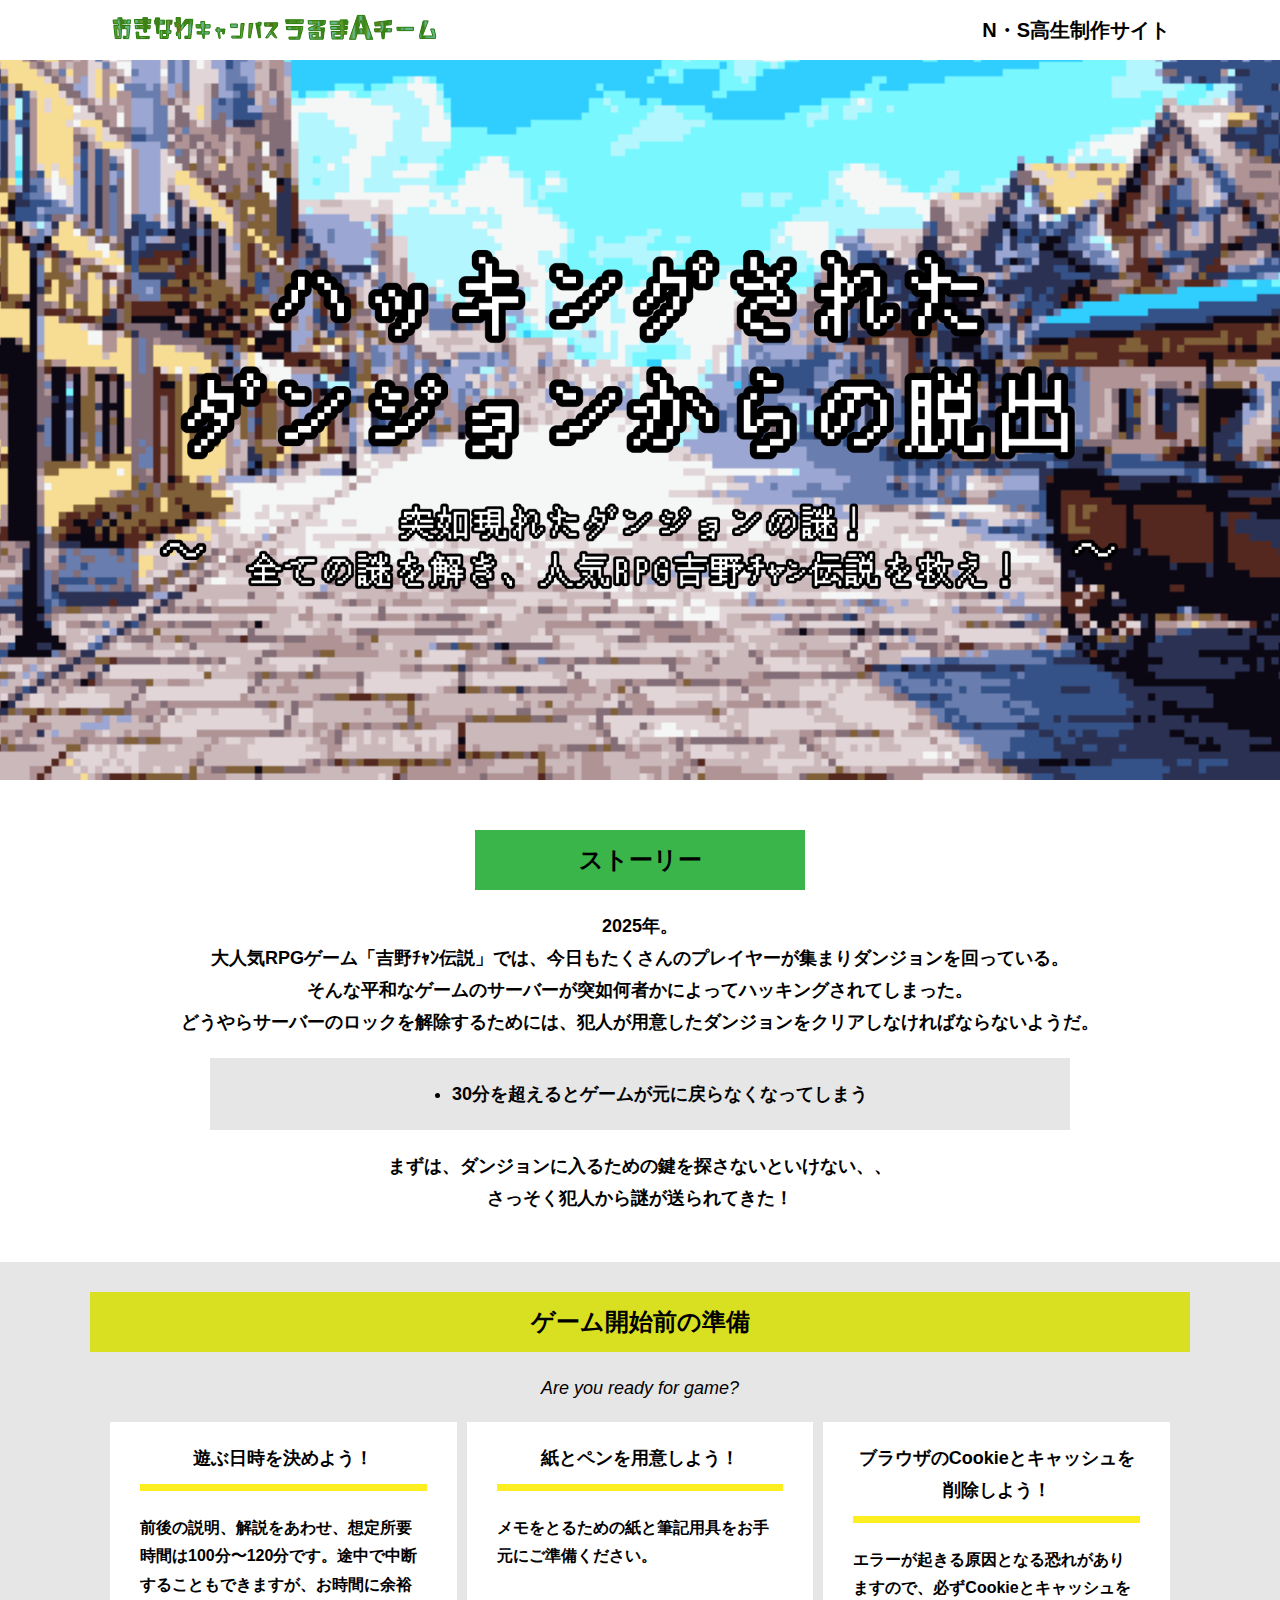
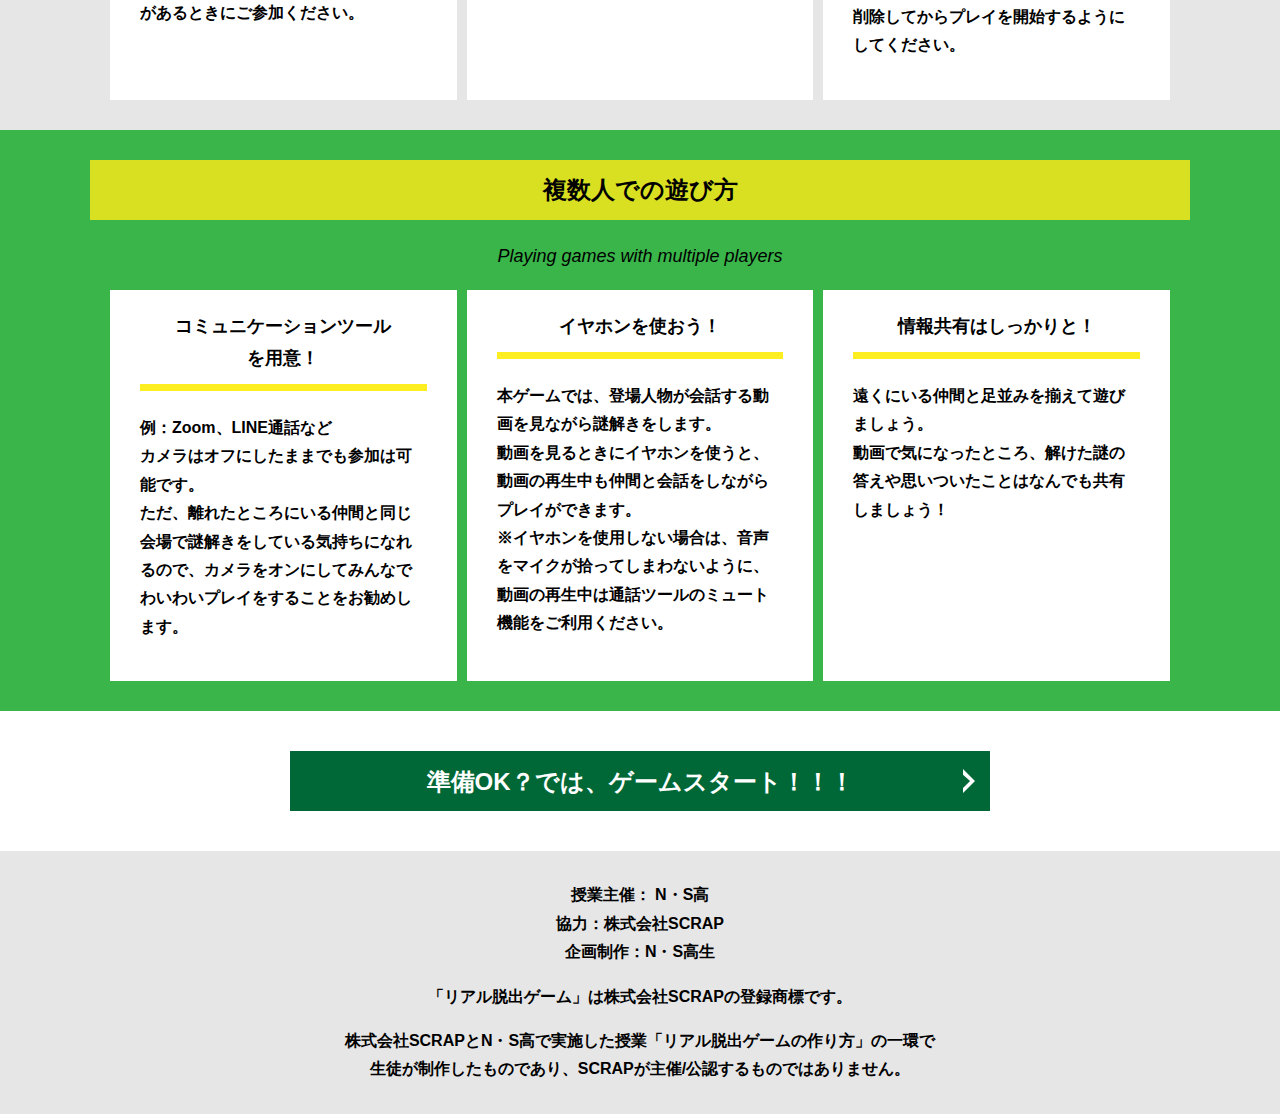
<file: index.html>
<!DOCTYPE html>
<html lang="ja">
<head>
  <meta charset="UTF-8">
  <meta http-equiv="X-UA-Compatible" content="IE=edge">
  <meta name="viewport" content="width=device-width, initial-scale=1.0">
  <title>ハッキングされたダンジョンからの脱出</title>
  <link rel="stylesheet" href="assets/css/normalize.css">
  <link rel="stylesheet" href="assets/css/style.css">
</head>
<body>
  <svg width="0" height="0" class="hidden">
    <symbol xmlns="http://www.w3.org/2000/svg" viewBox="0 0 12.47 24.94" id="arrow" class="arrow_svg">
      <title>arrow</title>
      <polygon points="0 24.94 0 19.66 7.35 12.47 0 5.92 0 0 12.47 12.47 0 24.94"/>
    </symbol>
  </svg>
  <header class="header">
    <div class="container">
      <div class="header__logo"><img src="assets/images/logo.svg" alt="チームロゴ"></div>
      <div class="header__name"> N・S高生制作サイト</div>
    </div>
  </header>
  <main class="main index-page">
    <!-- タイトルエリア　ここから -->
    <h1 class="main-title"><img src="assets/images/タイトル.png" alt="Presented by SCRAP×N・S高リアル脱出ゲーム制作PJ ハッキングされたダンジョンからの脱出"></h1>
    <!-- タイトルエリア　ここまで -->
    <section class="section section--story">
      <div class="container">
        <h2 class="section-title section-title--keycolor section-title--story">ストーリー</h2>
        <div class="story">
          <p class="text-center">2025年。<br>
            大人気RPGゲーム「吉野ﾁｬﾝ伝説」では、今日もたくさんのプレイヤーが集まりダンジョンを回っている。<br>
            そんな平和なゲームのサーバーが突如何者かによってハッキングされてしまった。<br>
            どうやらサーバーのロックを解除するためには、犯人が用意したダンジョンをクリアしなければならないようだ。
          <div class="story__note__outer bg-color--gray">
            <ul class="story__note">
              <li>30分を超えるとゲームが元に戻らなくなってしまう</li>
            </ul>
          </div>
          <p class="text-center">まずは、ダンジョンに入るための鍵を探さないといけない、、<br>
            さっそく犯人から謎が送られてきた！</p>
        </div>
      </div>
    </section>
    <section class="section bg-color--gray">
      <div class="container">
        <h2 class="section-title">ゲーム開始前の準備</h2>
        <p class="font-eng text-center">Are you ready for game?</p>
        <!--
          class名"row"内のclass名"column"が横並びになります。
          改行する場合は以下のように追加してください。
          <div class="row">
            <div class="column">
              ～ 内容 ～
            </div>
          </div>
        -->
        <div class="row">
          <div class="column">
            <div class="card">
              <h3 class="card__title">遊ぶ日時を決めよう！</h3>
              <p class="card__content">前後の説明、解説をあわせ、想定所要時間は100分〜120分です。途中で中断することもできますが、お時間に余裕があるときにご参加ください。</p>
            </div>
          </div>
          <div class="column">
            <div class="card">
              <h3 class="card__title">紙とペンを用意しよう！</h3>
              <p class="card__content">メモをとるための紙と筆記用具をお手元にご準備ください。</p>
            </div>
          </div>
          <div class="column">
            <div class="card">
              <h3 class="card__title">ブラウザのCookieとキャッシュを<br>削除しよう！</h3>
              <p class="card__content">エラーが起きる原因となる恐れがありますので、必ずCookieとキャッシュを削除してからプレイを開始するようにしてください。</p>
            </div>
          </div>
        </div>
      </div>
    </section>
    <section class="section bg-color--keycolor">
      <div class="container">
        <h2 class="section-title">複数人での遊び方</h2>
        <p class="font-eng text-center">Playing games with multiple players</p>
        <div class="row">
          <div class="column">
            <div class="card">
              <h3 class="card__title">コミュニケーションツール<br>を用意！</h3>
              <p class="card__content">例：Zoom、LINE通話など<br>
                カメラはオフにしたままでも参加は可能です。<br>
                ただ、離れたところにいる仲間と同じ会場で謎解きをしている気持ちになれるので、カメラをオンにしてみんなでわいわいプレイをすることをお勧めします。</p>
            </div>
          </div>
          <div class="column">
            <div class="card">
              <h3 class="card__title">イヤホンを使おう！</h3>
              <p class="card__content">本ゲームでは、登場人物が会話する動画を見ながら謎解きをします。<br>
                動画を見るときにイヤホンを使うと、動画の再生中も仲間と会話をしながらプレイができます。<br>
                ※イヤホンを使用しない場合は、音声をマイクが拾ってしまわないように、動画の再生中は通話ツールのミュート機能をご利用ください。</p>
            </div>
          </div>
          <div class="column">
            <div class="card">
              <h3 class="card__title">情報共有はしっかりと！</h3>
              <p class="card__content">遠くにいる仲間と足並みを揃えて遊びましょう。<br>
                動画で気になったところ、解けた謎の答えや思いついたことはなんでも共有しましょう！</p>
            </div>
          </div>
        </div>
      </div>
    </section>
    <section class="section">
      <div class="container">
        <a class="btn" href="main.html">準備OK？では、ゲームスタート！！！<svg class="btn__arrow"><use xlink:href="#arrow"></use></svg></a>
      </div>
    </section>
  </main>
  <footer class="footer section bg-color--gray">
    <div class="container">
      <p class="text-center">授業主催： N・S高<br>協力：株式会社SCRAP<br>企画制作：N・S高生</p>
      <p class="text-center">「リアル脱出ゲーム」は株式会社SCRAPの登録商標です。</p>
      <p class="text-center">株式会社SCRAPとN・S高で実施した授業「リアル脱出ゲームの作り方」の一環で<br>生徒が制作したものであり、SCRAPが主催/公認するものではありません。</p>
    </div>
  </footer>
</body>
</html>
</file>
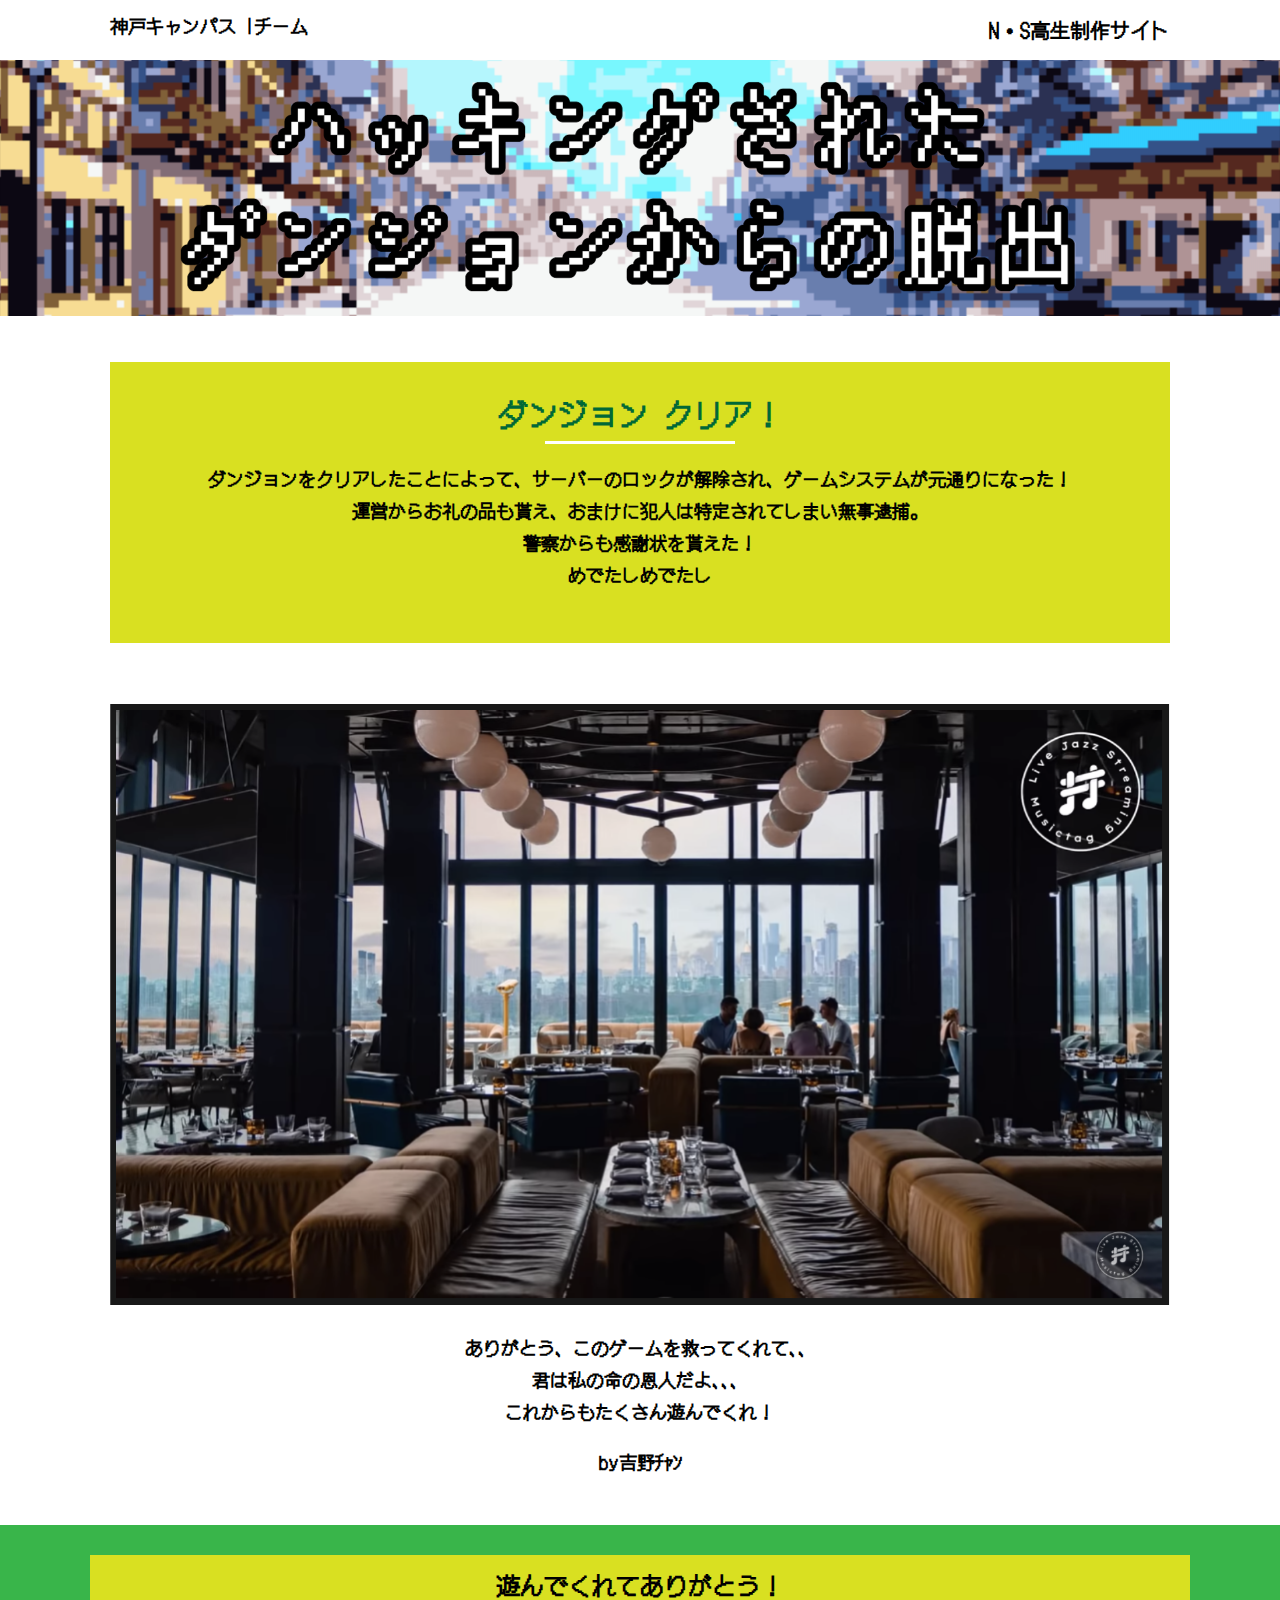
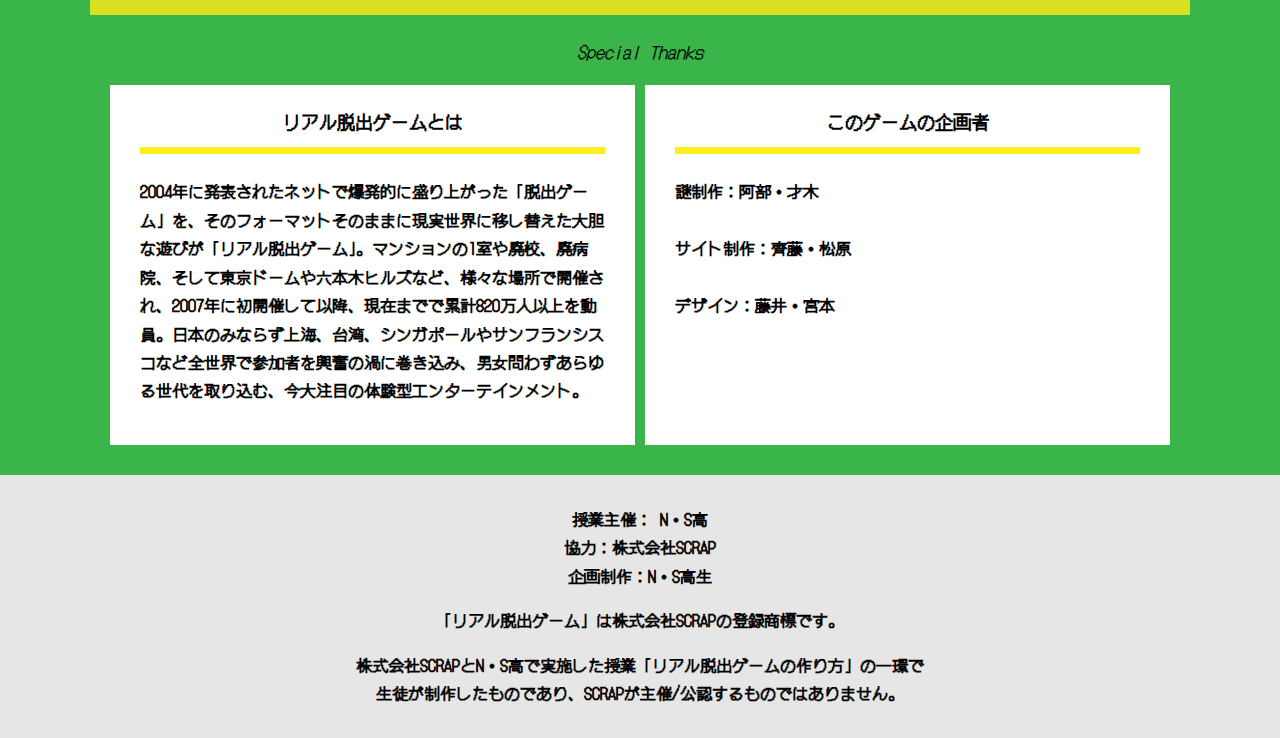
<file: final.html>
<!DOCTYPE html>
<html lang="ja">
<head>
  <meta charset="UTF-8">
  <meta http-equiv="X-UA-Compatible" content="IE=edge">
  <meta name="viewport" content="width=device-width, initial-scale=1.0">
  <title>ハッキングされたダンジョンからの脱出</title>
  <link rel="stylesheet" href="assets/css/normalize.css">
  <link rel="stylesheet" href="assets/css/style.css">
  <link rel="preconnect" href="https://fonts.googleapis.com">
<link rel="preconnect" href="https://fonts.gstatic.com" crossorigin>
<link href="https://fonts.googleapis.com/css2?family=DotGothic16&display=swap" rel="stylesheet">
</head>
<body>
  <header class="header">
    <div class="container">
      <!-- <div class="header__logo"><img src="assets/images/logo.svg" alt="チームロゴ"></div> -->
      <div class="header__logo">神戸キャンパス Iチーム</div>
      <div class="header__name">N・S高生制作サイト</div>
    </div>
  </header>
  <main class="main final-page">
    <!-- タイトルエリア　ここから -->
    <h1 class="main-title"><img src="assets/images/ミニタイトル.png" alt="ハッキングされたダンジョンからの脱出"></h1>
    <!-- タイトルエリア　ここまで -->
    <section class="section">
      <div class="container">
        <div class="box bg-color--subcolor">
          <h2 class="section-title--border">ダンジョン クリア！</h2>
          <p class="text-center">ダンジョンをクリアしたことによって、サーバーのロックが解除され、ゲームシステムが元通りになった！<br>
          運営からお礼の品も貰え、おまけに犯人は特定されてしまい無事逮捕。<br>
          警察からも感謝状を貰えた！<br>
          めでたしめでたし
          </p>
        </div>
      </div>
    </section>
    <section class="section">
      <div class="container">
          <figure class="image__container">
             <img src="assets/images/stage.png" alt="">
          </figure>

<!--  YouTube貼り付け
            <div class="youtube__container">
              <div class="youtube">
                <iframe width="560" height="315" src="https://www.youtube.com/embed/IRyJe-0Uie0?controls=0" title="YouTube video player" frameborder="0" allow="accelerometer; autoplay; clipboard-write; encrypted-media; gyroscope; picture-in-picture" allowfullscreen></iframe>
              </div>
            </div>
Youtube貼り付けここまで-->
          
      </div>
         
        <p class="text-center">ありがとう、このゲームを救ってくれて、、<br>
          君は私の命の恩人だよ、、、<br>
          これからもたくさん遊んでくれ！</p>
        <p class="text-center">by吉野ﾁｬﾝ</p>
      </div>
    </section>
    <section class="section bg-color--keycolor">
      <div class="container">
        <h2 class="section-title">遊んでくれてありがとう！</h2>
        <p class="font-eng text-center">Special Thanks</p>
        <div class="row">
          <div class="column">
            <div class="card">
              <h3 class="card__title">リアル脱出ゲームとは</h3>
              <p class="card__content">2004年に発表されたネットで爆発的に盛り上がった「脱出ゲーム」を、そのフォーマットそのままに現実世界に移し替えた大胆な遊びが「リアル脱出ゲーム」。マンションの1室や廃校、廃病院、そして東京ドームや六本木ヒルズなど、様々な場所で開催され、2007年に初開催して以降、現在までで累計820万人以上を動員。日本のみならず上海、台湾、シンガポールやサンフランシスコなど全世界で参加者を興奮の渦に巻き込み、男女問わずあらゆる世代を取り込む、今大注目の体験型エンターテインメント。</p>
            </div>
          </div>
          <div class="column">
            <div class="card">
              <h3 class="card__title">このゲームの企画者</h3>
              <p class="card__content">謎制作：阿部・才木<br><br>
              サイト制作：齊藤・松原<br><br>
              デザイン：藤井・宮本
                </p>
            </div>
          </div>
        </div>
      </div>
    </section>
  </main>
  <footer class="footer section bg-color--gray">
    <div class="container">
        <p class="text-center">授業主催： N・S高<br>協力：株式会社SCRAP<br>企画制作：N・S高生</p>
        <p class="text-center">「リアル脱出ゲーム」は株式会社SCRAPの登録商標です。</p>
        <p class="text-center">株式会社SCRAPとN・S高で実施した授業「リアル脱出ゲームの作り方」の一環で<br>生徒が制作したものであり、SCRAPが主催/公認するものではありません。</p>
    </div>
  </footer>

</body>
</html>
</file>
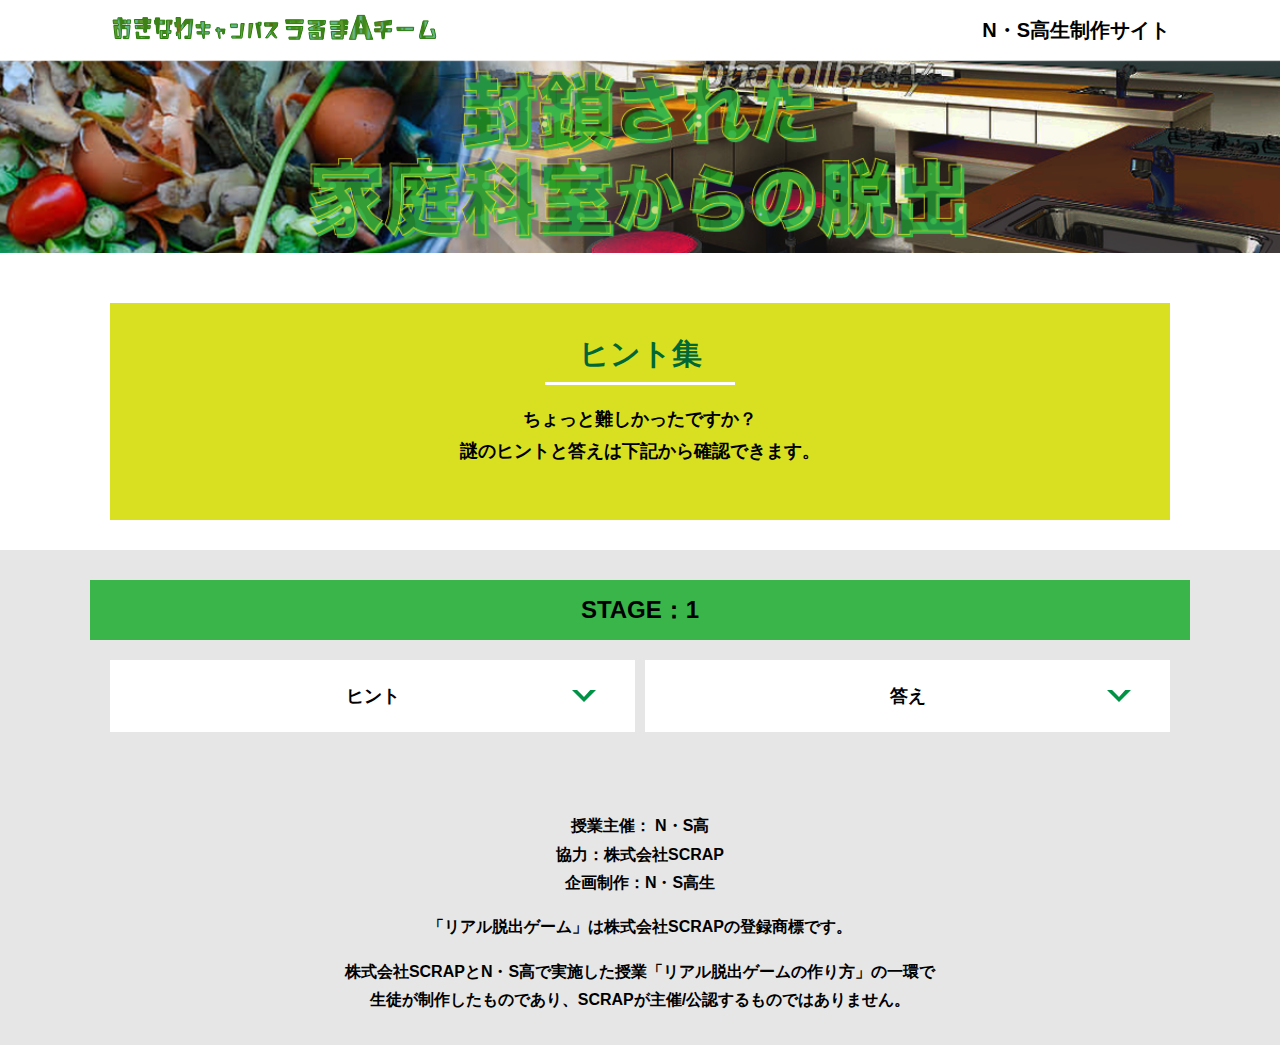
<file: hint1.html>
<!DOCTYPE html>
<html lang="ja">
<head>
  <meta charset="UTF-8">
  <meta http-equiv="X-UA-Compatible" content="IE=edge">
  <meta name="viewport" content="width=device-width, initial-scale=1.0">
  <title>ヒント │ 封鎖された家庭科室からの脱出 │ Project N</title>
  <link rel="stylesheet" href="assets/css/normalize.css">
  <link rel="stylesheet" href="assets/css/style.css">
</head>
<body>
  <svg width="0" height="0" class="hidden">
    <symbol xmlns="http://www.w3.org/2000/svg" viewBox="0 0 12.47 24.94" id="arrow" class="arrow_svg">
      <title>arrow</title>
      <polygon points="0 24.94 0 19.66 7.35 12.47 0 5.92 0 0 12.47 12.47 0 24.94"/>
    </symbol>
  </svg>
  <header class="header">
    <div class="container">
      <div class="header__logo"><img src="assets/images/logo.svg" alt="チームロゴ"></div>
      <div class="header__name">N・S高生制作サイト</div>
    </div>
  </header>
  <main class="main hint-page">
    <!-- タイトルエリア　ここから -->
    <h1 class="main-title"><img src="assets/images/main-image.png" alt="封鎖された家庭科室からの脱出"></h1>
    <!-- タイトルエリア　ここまで -->
    <section class="section">
      <div class="container">
        <div class="box bg-color--subcolor">
          <h2 class="section-title--border">ヒント集</h2>
          <p class="text-center">ちょっと難しかったですか？<br>
            謎のヒントと答えは下記から確認できます。</p>
        </div>
      </div>
    </section>
    <!-- STAGE1ヒント　ここから -->
    <section id="stage1" class="section bg-color--gray">
      <div class="container">
        <h2 class="section-title section-title--keycolor">STAGE：1</h2>
        <div class="row">
          <div class="column">
            <div class="card">
              <h3 class="card__title">ヒント<svg class="card__arrow"><use xlink:href="#arrow"></use></svg></h3>
              <p class="card__content">動画を最後までみてみよう！</p>
            </div>
          </div>
          <div class="column">
            <div class="card">
              <h3 class="card__title">答え<svg class="card__arrow"><use xlink:href="#arrow"></use></svg></h3>
              <p class="card__content">あああ</p>
            </div>
          </div>
        </div>
      </div>
    </section>
    <!-- STAGE1ヒント　ここまで -->
  </main>
  <footer class="footer section bg-color--gray">
    <div class="container">
        <p class="text-center">授業主催： N・S高<br>協力：株式会社SCRAP<br>企画制作：N・S高生</p>
        <p class="text-center">「リアル脱出ゲーム」は株式会社SCRAPの登録商標です。</p>
        <p class="text-center">株式会社SCRAPとN・S高で実施した授業「リアル脱出ゲームの作り方」の一環で<br>生徒が制作したものであり、SCRAPが主催/公認するものではありません。</p>
    </div>
  </footer>
  <script src="assets/js/hint.js"></script>
</body>
</html>
</file>
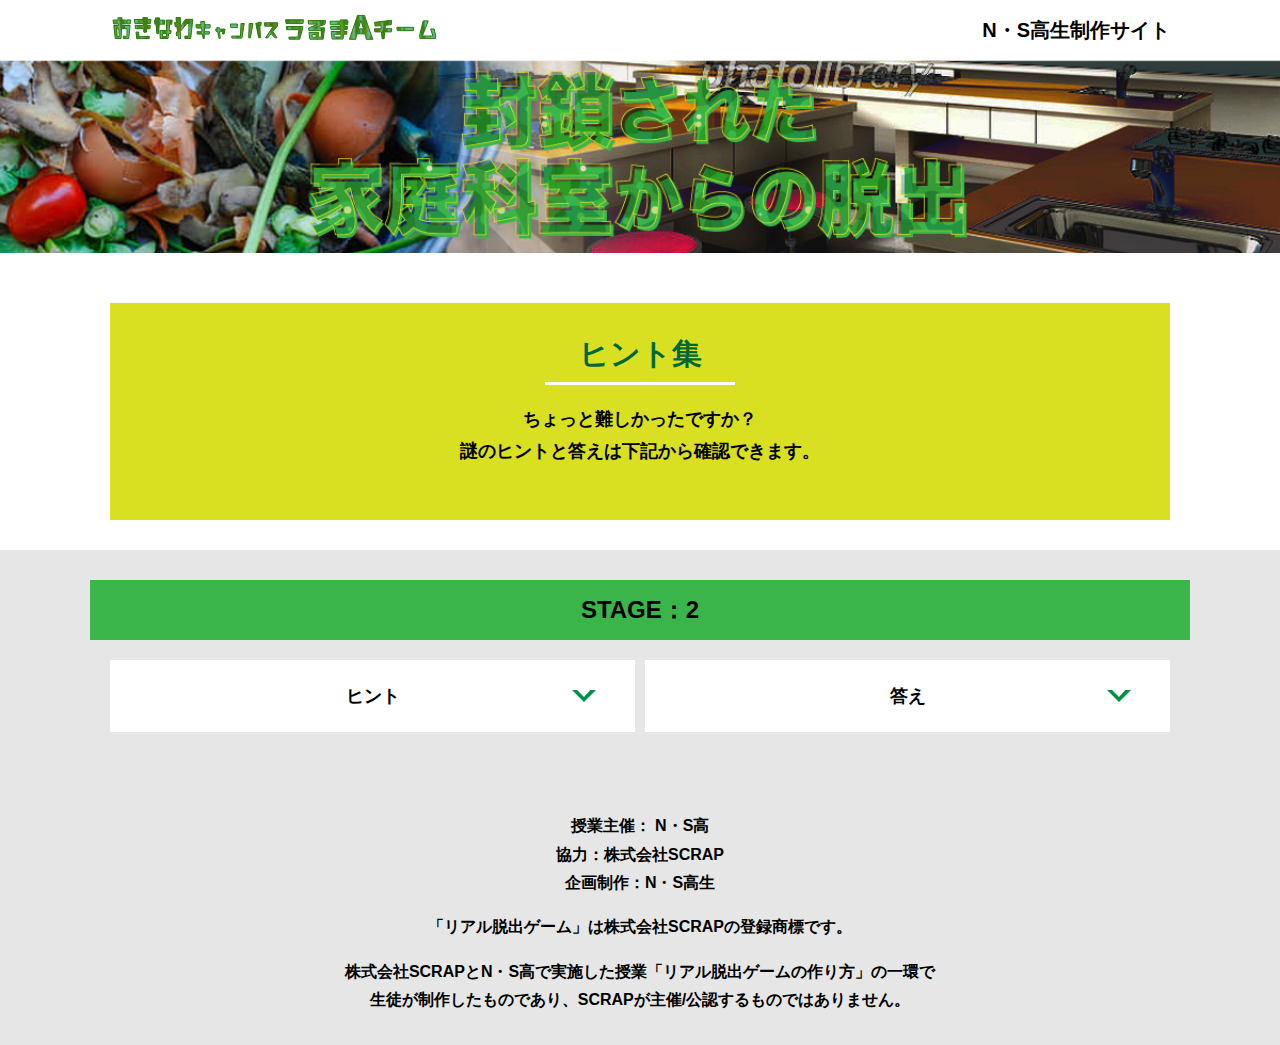
<file: hint2.html>
<!DOCTYPE html>
<html lang="ja">
<head>
  <meta charset="UTF-8">
  <meta http-equiv="X-UA-Compatible" content="IE=edge">
  <meta name="viewport" content="width=device-width, initial-scale=1.0">
  <title>ヒント │ ハッキングされたダンジョンからの脱出</title>
  <link rel="stylesheet" href="assets/css/normalize.css">
  <link rel="stylesheet" href="assets/css/style.css">
</head>
<body>
  <svg width="0" height="0" class="hidden">
    <symbol xmlns="http://www.w3.org/2000/svg" viewBox="0 0 12.47 24.94" id="arrow" class="arrow_svg">
      <title>arrow</title>
      <polygon points="0 24.94 0 19.66 7.35 12.47 0 5.92 0 0 12.47 12.47 0 24.94"/>
    </symbol>
  </svg>
  <header class="header">
    <div class="container">
      <div class="header__logo"><img src="assets/images/logo.svg" alt="チームロゴ"></div>
      <div class="header__name">N・S高生制作サイト</div>
    </div>
  </header>
  <main class="main hint-page">
    <!-- タイトルエリア　ここから -->
    <h1 class="main-title"><img src="assets/images/main-image.png" alt="封鎖された家庭科室からの脱出"></h1>
    <!-- タイトルエリア　ここまで -->
    <section class="section">
      <div class="container">
        <div class="box bg-color--subcolor">
          <h2 class="section-title--border">ヒント集</h2>
          <p class="text-center">ちょっと難しかったですか？<br>
            謎のヒントと答えは下記から確認できます。</p>
        </div>
      </div>
    </section>
    <!-- STAGE2ヒント　ここから -->
    <section id="stage2" class="section bg-color--gray">
      <div class="container">
        <h2 class="section-title section-title--keycolor">STAGE：2</h2>
        <div class="row">
          <div class="column">
            <div class="card">
              <h3 class="card__title">ヒント<svg class="card__arrow"><use xlink:href="#arrow"></use></svg></h3>
              <p class="card__content">漢字を読み仮名に変えて考えよう！</p>
            </div>
              
 <!-- 2-2ヒント追加
            <div class="card">
              <h3 class="card__title">2-2ヒント<svg class="card__arrow"><use xlink:href="#arrow"></use></svg></h3>
              <p class="card__content">テキストテキストテキストテキストテキストテキストテキストテキストテキストテキスト</p>
            </div>
2-2ヒント追加ここまで -->

 <!-- 2-3ヒント追加
        　　 <div class="card">
              <h3 class="card__title">2-3ヒント<svg class="card__arrow"><use xlink:href="#arrow"></use></svg></h3>
              <p class="card__content">テキストテキストテキストテキストテキストテキストテキストテキストテキストテキスト</p>
            </div>
2-3ヒント追加ここまで -->
              
          </div>
          <div class="column">
            <div class="card">
              <h3 class="card__title">答え<svg class="card__arrow"><use xlink:href="#arrow"></use></svg></h3>
              <p class="card__content">ゆうしゃ</p>
            </div>
              
<!-- 2-2答え追加
            <div class="card">
              <h3 class="card__title">2-2答え<svg class="card__arrow"><use xlink:href="#arrow"></use></svg></h3>
              <p class="card__content">ううう</p>
            </div>
2-2答え追加ここまで -->
              
<!-- 2-3答え追加          
            <div class="card">
              <h3 class="card__title">2-3答え<svg class="card__arrow"><use xlink:href="#arrow"></use></svg></h3>
              <p class="card__content">ううう</p>
            </div>
2-3答え追加ここまで -->
              
          </div>
        </div>
      </div>
    </section>
    <!-- STAGE2ヒント　ここまで -->
  </main>
  <footer class="footer section bg-color--gray">
    <div class="container">
        <p class="text-center">授業主催： N・S高<br>協力：株式会社SCRAP<br>企画制作：N・S高生</p>
        <p class="text-center">「リアル脱出ゲーム」は株式会社SCRAPの登録商標です。</p>
        <p class="text-center">株式会社SCRAPとN・S高で実施した授業「リアル脱出ゲームの作り方」の一環で<br>生徒が制作したものであり、SCRAPが主催/公認するものではありません。</p>
    </div>
  </footer>
  <script src="assets/js/hint.js"></script>
</body>
</html>
</file>
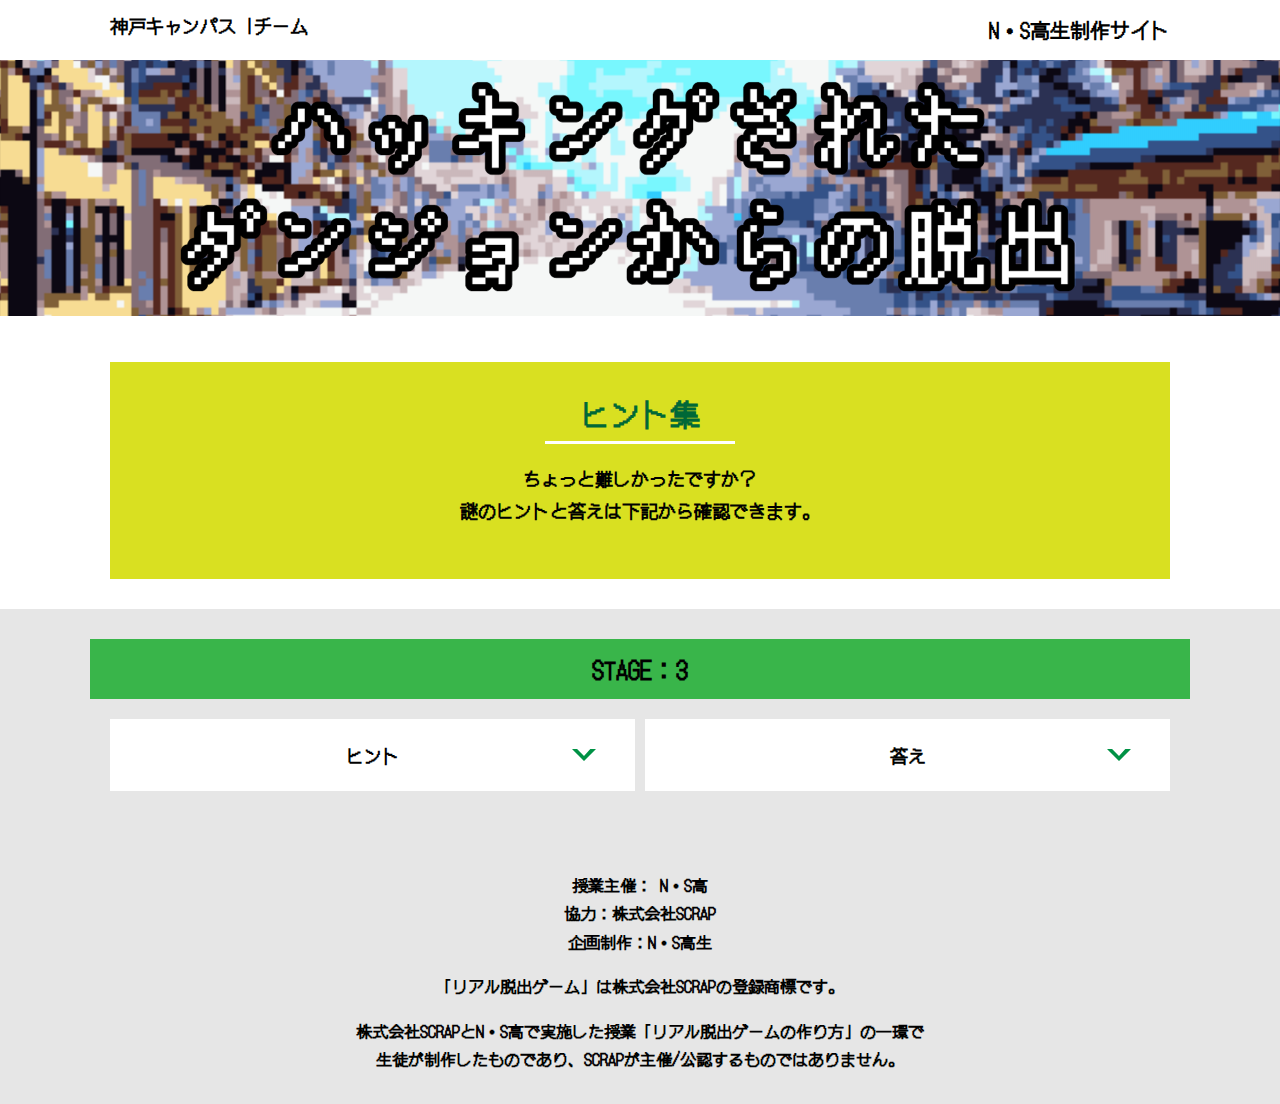
<file: hint3.html>
<!DOCTYPE html>
<html lang="ja">
<head>
  <meta charset="UTF-8">
  <meta http-equiv="X-UA-Compatible" content="IE=edge">
  <meta name="viewport" content="width=device-width, initial-scale=1.0">
  <title>ヒント │ ハッキングされたダンジョンからの脱出</title>
  <link rel="stylesheet" href="assets/css/normalize.css">
  <link rel="stylesheet" href="assets/css/style.css">
  <link rel="preconnect" href="https://fonts.googleapis.com">
<link rel="preconnect" href="https://fonts.gstatic.com" crossorigin>
<link href="https://fonts.googleapis.com/css2?family=DotGothic16&display=swap" rel="stylesheet">
</head>
<body>
  <svg width="0" height="0" class="hidden">
    <symbol xmlns="http://www.w3.org/2000/svg" viewBox="0 0 12.47 24.94" id="arrow" class="arrow_svg">
      <title>arrow</title>
      <polygon points="0 24.94 0 19.66 7.35 12.47 0 5.92 0 0 12.47 12.47 0 24.94"/>
    </symbol>
  </svg>
  <header class="header">
    <div class="container">
      <div class="header__logo">神戸キャンパス Iチーム</div>
      <div class="header__name">N・S高生制作サイト</div>
    </div>
  </header>
  <main class="main hint-page">
    <!-- タイトルエリア　ここから -->
    <h1 class="main-title"><img src="assets/images/ミニタイトル.png" alt="ハッキングされたダンジョンからの脱出"></h1>
    <!-- タイトルエリア　ここまで -->
    <section class="section">
      <div class="container">
        <div class="box bg-color--subcolor">
          <h2 class="section-title--border">ヒント集</h2>
          <p class="text-center">ちょっと難しかったですか？<br>
            謎のヒントと答えは下記から確認できます。</p>
        </div>
      </div>
    </section>
    <!-- STAGE3ヒント　ここから -->
    <section id="stage3" class="section bg-color--gray">
      <div class="container">
        <h2 class="section-title section-title--keycolor">STAGE：3</h2>
        <div class="row">
          <div class="column">
            <div class="card">
              <h3 class="card__title">ヒント<svg class="card__arrow"><use xlink:href="#arrow"></use></svg></h3>
              <p class="card__content">1番上はたからくじ！</p>
            </div>
              
 <!-- 3-2ヒント追加
            <div class="card">
              <h3 class="card__title">3-2ヒント<svg class="card__arrow"><use xlink:href="#arrow"></use></svg></h3>
              <p class="card__content">テキストテキストテキストテキストテキストテキストテキストテキストテキストテキスト</p>
            </div>
3-2ヒント追加ここまで -->

 <!-- 3-3ヒント追加
        　　 <div class="card">
              <h3 class="card__title">3-3ヒント<svg class="card__arrow"><use xlink:href="#arrow"></use></svg></h3>
              <p class="card__content">テキストテキストテキストテキストテキストテキストテキストテキストテキストテキスト</p>
            </div>
3-3ヒント追加ここまで -->
              
          </div>
          <div class="column">
            <div class="card">
              <h3 class="card__title">答え<svg class="card__arrow"><use xlink:href="#arrow"></use></svg></h3>
              <p class="card__content">たてとつるぎ</p>
            </div>

 <!-- 3-2答え追加
            <div class="card">
              <h3 class="card__title">3-2答え<svg class="card__arrow"><use xlink:href="#arrow"></use></svg></h3>
              <p class="card__content">ううう</p>
            </div>
3-2答え追加ここまで -->
              
<!-- 3-3答え追加          
            <div class="card">
              <h3 class="card__title">2-3答え<svg class="card__arrow"><use xlink:href="#arrow"></use></svg></h3>
              <p class="card__content">ううう</p>
            </div>
3-3答え追加ここまで -->
              
          </div>
        </div>
      </div>
    </section>
    <!-- STAGE3ヒント　ここまで -->
  </main>
  <footer class="footer section bg-color--gray">
    <div class="container">
        <p class="text-center">授業主催： N・S高<br>協力：株式会社SCRAP<br>企画制作：N・S高生</p>
        <p class="text-center">「リアル脱出ゲーム」は株式会社SCRAPの登録商標です。</p>
        <p class="text-center">株式会社SCRAPとN・S高で実施した授業「リアル脱出ゲームの作り方」の一環で<br>生徒が制作したものであり、SCRAPが主催/公認するものではありません。</p>
    </div>
  </footer>
  <script src="assets/js/hint.js"></script>
</body>
</html>
</file>
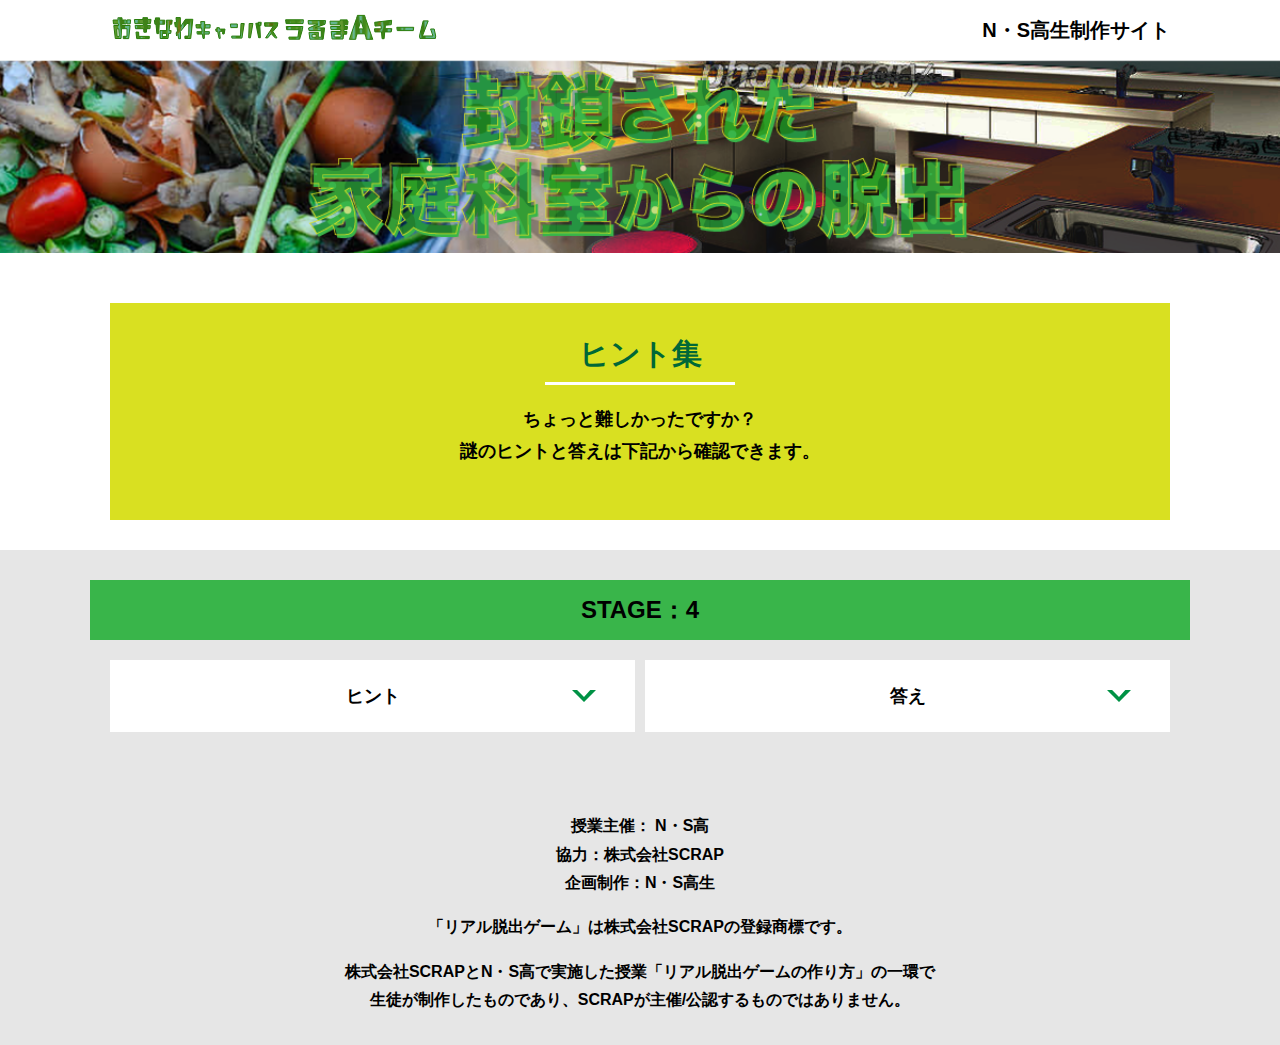
<file: hint4.html>
<!DOCTYPE html>
<html lang="ja">
<head>
  <meta charset="UTF-8">
  <meta http-equiv="X-UA-Compatible" content="IE=edge">
  <meta name="viewport" content="width=device-width, initial-scale=1.0">
  <title>ヒント │ ハッキングされたダンジョンからの脱出</title>
  <link rel="stylesheet" href="assets/css/normalize.css">
  <link rel="stylesheet" href="assets/css/style.css">
</head>
<body>
  <svg width="0" height="0" class="hidden">
    <symbol xmlns="http://www.w3.org/2000/svg" viewBox="0 0 12.47 24.94" id="arrow" class="arrow_svg">
      <title>arrow</title>
      <polygon points="0 24.94 0 19.66 7.35 12.47 0 5.92 0 0 12.47 12.47 0 24.94"/>
    </symbol>
  </svg>
  <header class="header">
    <div class="container">
      <div class="header__logo"><img src="assets/images/logo.svg" alt="チームロゴ"></div>
      <div class="header__name">N・S高生制作サイト</div>
    </div>
  </header>
  <main class="main hint-page">
    <!-- タイトルエリア　ここから -->
    <h1 class="main-title"><img src="assets/images/main-image.png" alt="封鎖された家庭科室からの脱出"></h1>
    <!-- タイトルエリア　ここまで -->
    <section class="section">
      <div class="container">
        <div class="box bg-color--subcolor">
          <h2 class="section-title--border">ヒント集</h2>
          <p class="text-center">ちょっと難しかったですか？<br>
            謎のヒントと答えは下記から確認できます。</p>
        </div>
      </div>
    </section>
    <!-- STAGE3ヒント　ここから -->
    <section id="stage3" class="section bg-color--gray">
      <div class="container">
        <h2 class="section-title section-title--keycolor">STAGE：4</h2>
        <div class="row">
          <div class="column">
            <div class="card">
              <h3 class="card__title">ヒント<svg class="card__arrow"><use xlink:href="#arrow"></use></svg></h3>
              <p class="card__content">50音順の表を見てみよう！</p>
            </div>
              
 <!-- 3-2ヒント追加
            <div class="card">
              <h3 class="card__title">3-2ヒント<svg class="card__arrow"><use xlink:href="#arrow"></use></svg></h3>
              <p class="card__content">テキストテキストテキストテキストテキストテキストテキストテキストテキストテキスト</p>
            </div>
3-2ヒント追加ここまで -->

 <!-- 3-3ヒント追加
        　　 <div class="card">
              <h3 class="card__title">3-3ヒント<svg class="card__arrow"><use xlink:href="#arrow"></use></svg></h3>
              <p class="card__content">テキストテキストテキストテキストテキストテキストテキストテキストテキストテキスト</p>
            </div>
3-3ヒント追加ここまで -->
              
          </div>
          <div class="column">
            <div class="card">
              <h3 class="card__title">答え<svg class="card__arrow"><use xlink:href="#arrow"></use></svg></h3>
              <p class="card__content">みぎうで</p>
            </div>

 <!-- 3-2答え追加
            <div class="card">
              <h3 class="card__title">3-2答え<svg class="card__arrow"><use xlink:href="#arrow"></use></svg></h3>
              <p class="card__content">ううう</p>
            </div>
3-2答え追加ここまで -->
              
<!-- 3-3答え追加          
            <div class="card">
              <h3 class="card__title">2-3答え<svg class="card__arrow"><use xlink:href="#arrow"></use></svg></h3>
              <p class="card__content">ううう</p>
            </div>
3-3答え追加ここまで -->
              
          </div>
        </div>
      </div>
    </section>
    <!-- STAGE3ヒント　ここまで -->
  </main>
  <footer class="footer section bg-color--gray">
    <div class="container">
        <p class="text-center">授業主催： N・S高<br>協力：株式会社SCRAP<br>企画制作：N・S高生</p>
        <p class="text-center">「リアル脱出ゲーム」は株式会社SCRAPの登録商標です。</p>
        <p class="text-center">株式会社SCRAPとN・S高で実施した授業「リアル脱出ゲームの作り方」の一環で<br>生徒が制作したものであり、SCRAPが主催/公認するものではありません。</p>
    </div>
  </footer>
  <script src="assets/js/hint.js"></script>
</body>
</html>
</file>
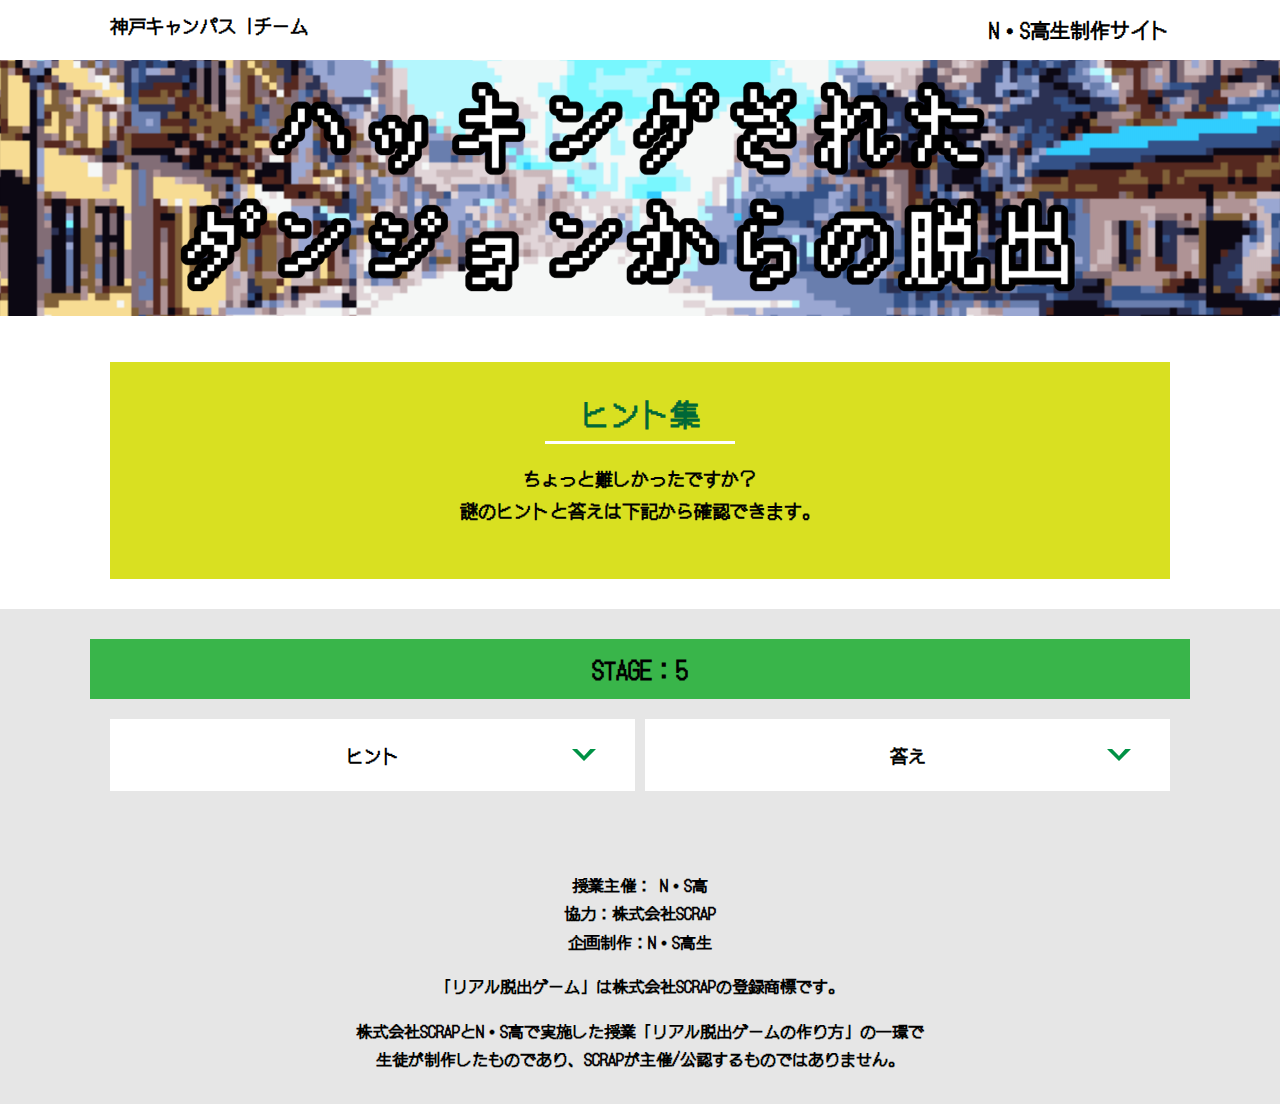
<file: hint5.html>
<!DOCTYPE html>
<html lang="ja">
<head>
  <meta charset="UTF-8">
  <meta http-equiv="X-UA-Compatible" content="IE=edge">
  <meta name="viewport" content="width=device-width, initial-scale=1.0">
  <title>ヒント │ ハッキングされたダンジョンからの脱出</title>
  <link rel="stylesheet" href="assets/css/normalize.css">
  <link rel="stylesheet" href="assets/css/style.css">
  <link rel="preconnect" href="https://fonts.googleapis.com">
<link rel="preconnect" href="https://fonts.gstatic.com" crossorigin>
<link href="https://fonts.googleapis.com/css2?family=DotGothic16&display=swap" rel="stylesheet">
</head>
<body>
  <svg width="0" height="0" class="hidden">
    <symbol xmlns="http://www.w3.org/2000/svg" viewBox="0 0 12.47 24.94" id="arrow" class="arrow_svg">
      <title>arrow</title>
      <polygon points="0 24.94 0 19.66 7.35 12.47 0 5.92 0 0 12.47 12.47 0 24.94"/>
    </symbol>
  </svg>
  <header class="header">
    <div class="container">
      <div class="header__logo">神戸キャンパス Iチーム</div>
      <div class="header__name">N・S高生制作サイト</div>
    </div>
  </header>
  <main class="main hint-page">
    <!-- タイトルエリア　ここから -->
    <h1 class="main-title"><img src="assets/images/ミニタイトル.png" alt="ハッキングされたダンジョンからの脱出"></h1>
    <!-- タイトルエリア　ここまで -->
    <section class="section">
      <div class="container">
        <div class="box bg-color--subcolor">
          <h2 class="section-title--border">ヒント集</h2>
          <p class="text-center">ちょっと難しかったですか？<br>
            謎のヒントと答えは下記から確認できます。</p>
        </div>
      </div>
    </section>
    <!-- STAGE3ヒント　ここから -->
    <section id="stage3" class="section bg-color--gray">
      <div class="container">
        <h2 class="section-title section-title--keycolor">STAGE：5</h2>
        <div class="row">
          <div class="column">
            <div class="card">
              <h3 class="card__title">ヒント<svg class="card__arrow"><use xlink:href="#arrow"></use></svg></h3>
              <p class="card__content">12個の絵の最初の文字を参考にしよう！</p>
            </div>
              
 <!-- 3-2ヒント追加
            <div class="card">
              <h3 class="card__title">3-2ヒント<svg class="card__arrow"><use xlink:href="#arrow"></use></svg></h3>
              <p class="card__content">テキストテキストテキストテキストテキストテキストテキストテキストテキストテキスト</p>
            </div>
3-2ヒント追加ここまで -->

 <!-- 3-3ヒント追加
        　　 <div class="card">
              <h3 class="card__title">3-3ヒント<svg class="card__arrow"><use xlink:href="#arrow"></use></svg></h3>
              <p class="card__content">テキストテキストテキストテキストテキストテキストテキストテキストテキストテキスト</p>
            </div>
3-3ヒント追加ここまで -->
              
          </div>
          <div class="column">
            <div class="card">
              <h3 class="card__title">答え<svg class="card__arrow"><use xlink:href="#arrow"></use></svg></h3>
              <p class="card__content">3</p>
            </div>

 <!-- 3-2答え追加
            <div class="card">
              <h3 class="card__title">3-2答え<svg class="card__arrow"><use xlink:href="#arrow"></use></svg></h3>
              <p class="card__content">ううう</p>
            </div>
3-2答え追加ここまで -->
              
<!-- 3-3答え追加          
            <div class="card">
              <h3 class="card__title">2-3答え<svg class="card__arrow"><use xlink:href="#arrow"></use></svg></h3>
              <p class="card__content">ううう</p>
            </div>
3-3答え追加ここまで -->
              
          </div>
        </div>
      </div>
    </section>
    <!-- STAGE3ヒント　ここまで -->
  </main>
  <footer class="footer section bg-color--gray">
    <div class="container">
        <p class="text-center">授業主催： N・S高<br>協力：株式会社SCRAP<br>企画制作：N・S高生</p>
        <p class="text-center">「リアル脱出ゲーム」は株式会社SCRAPの登録商標です。</p>
        <p class="text-center">株式会社SCRAPとN・S高で実施した授業「リアル脱出ゲームの作り方」の一環で<br>生徒が制作したものであり、SCRAPが主催/公認するものではありません。</p>
    </div>
  </footer>
  <script src="assets/js/hint.js"></script>
</body>
</html>
</file>
<file: assets/css/style.css>
@charset "UTF-8";
/****************************
 * 共通CSSのテンプレートです。
*****************************/
*,
*::before,
*::after {
  -webkit-box-sizing: border-box;
          box-sizing: border-box;
}

html {
  font-size: 18px;
  -webkit-box-sizing: border-box;
          box-sizing: border-box;
}

body {
  overflow-x: hidden;
  /* font-family: "游ゴシック体", "Yu Gothic", YuGothic, "ヒラギノ角ゴ Pro", "Hiragino Kaku Gothic Pro", "メイリオ", "Meiryo", sans-serif; */
  font-family: 'DotGothic16', sans-serif;
  font-size: 18px;
  line-height: 1.77778;
  font-weight: bold;
  text-decoration: none;
  border: none;
  list-style: none;
  color: #000;
  margin: 0;
}

img {
  width: 100%;
}

figure {
  margin: 0;
}

figcaption {
  margin-top: 30px;
  font-size: 14px;
}

@media screen and (max-width: 767px) {
  figcaption {
    font-size: 13px;
  }
}

input[type=text] {
  font-size: 18px;
  border: none;
  padding: 25px 35px;
  display: block;
  margin: 0 auto;
  max-width: 580px;
  width: 100%;
}

::-webkit-input-placeholder {
  color: #999;
}

:-ms-input-placeholder {
  color: #999;
}

::-ms-input-placeholder {
  color: #999;
}

::placeholder {
  color: #999;
}

button {
  cursor: pointer;
  display: block;
  border: none;
  margin: 0 auto;
  background-color: #006837;
  color: #fff;
  width: 287px;
  height: 55px;
}

/*******************
* Layout
*******************/
.section {
  padding-top: 30px;
  padding-bottom: 30px;
}

.section--clear {
  /* ステージクリア画面 */
  position: fixed;
  display: none;
  /* 読み込み時に一瞬表示されるのを防ぐ */
  -webkit-box-pack: center;
      -ms-flex-pack: center;
          justify-content: center;
  -webkit-box-align: center;
      -ms-flex-align: center;
          align-items: center;
  top: 0;
  bottom: 0;
  left: 0;
  right: 0;
  z-index: 200;
}

.section--clear.isClear {
  display: -webkit-box;
  display: -ms-flexbox;
  display: flex;
}

.container {
  width: 1100px;
  padding-left: 20px;
  padding-right: 20px;
  margin: 0 auto;
}

@media screen and (max-width: 1100px) {
  .container {
    width: calc(100% - 40px);
  }
}

.row {
  display: -webkit-box;
  display: -ms-flexbox;
  display: flex;
  -ms-flex-line-pack: stretch;
      align-content: stretch;
  gap: 10px;
}

.row + .row {
  margin-top: 20px;
}

.column {
  width: 100%;
}

.card {
  background-color: #fff;
  margin-bottom: 20px;
  height: 100%;
}

.card__title {
  font-size: 18px;
  text-align: center;
  margin: 0;
  padding: 20px 30px;
  position: relative;
  cursor: pointer;
}

.card__content {
  -webkit-transition: all 0.3s;
  transition: all 0.3s;
  font-size: 16px;
  padding: 20px 30px;
  margin: 0;
  position: relative;
}

.card__content::before {
  display: block;
  content: '';
  width: calc(100% - 60px);
  height: 7px;
  background-color: #fcee21;
  position: absolute;
  top: -10px;
  left: 30px;
}

.hint-page .card {
  height: auto;
}

.hint-page .card__content {
  display: none;
  text-align: center;
}

.hint-page .card__arrow {
  position: absolute;
  top: calc(50% - 12px);
  right: 45px;
  -webkit-transform: rotate(90deg);
          transform: rotate(90deg);
  -webkit-transition: all 0.3s;
  transition: all 0.3s;
  fill: #009245;
  width: 12px;
  height: 24px;
}

.hint-page .card.is-open .card__content {
  display: block;
}

.hint-page .card.is-open .card__arrow {
  -webkit-transform: rotate(-90deg);
          transform: rotate(-90deg);
}

.box {
  padding: 35px 30px;
}

.youtube {
  position: relative;
  width: 100%;
  padding-top: 56.25%;
}

.youtube iframe {
  position: absolute;
  top: 0;
  left: 0;
  width: 100%;
  height: 100%;
}

.youtube__container {
  max-width: 800px;
  margin: 0 auto;
}

/*********************
* Color
*********************/
.bg-color--keycolor {
  background-color: #39b54a;
}

.bg-color--subcolor {
  background-color: #d9e021;
}

.bg-color--gray {
  background-color: #e6e6e6;
}

/*********************
* title
**********************/
.main-title {
  margin: 0;
}

.sub-title {
  text-align: center;
  font-size: 18px;
  line-height: 1.66667;
}

.sub-title__bg {
  background-color: #fcee21;
  padding-left: 1rem;
  padding-right: 1rem;
}

.section-title {
  font-size: 24px;
  line-height: 1.75;
  text-align: center;
  padding: 9px 20px;
  background-color: #d9e021;
  margin: 0 -20px 20px -20px;
}

.section-title__stage {
  display: inline-block;
  margin-right: 2rem;
}

.section-title--keycolorlight {
  background-color: #8cc63f;
}

.section-title--keycolorlight .section-title__stage {
  color: #fff;
}

.section-title--keycolor {
  background-color: #39b54a;
}

.section-title--story {
  width: 330px;
  margin: 0 auto 20px;
}

.section-title--border {
  position: relative;
  font-size: 30px;
  text-align: center;
  line-height: 1.06667;
  margin: 0;
  padding-bottom: 15px;
  color: #006837;
}

.section-title--border::after {
  position: absolute;
  bottom: 0;
  left: calc(50% - 95px);
  display: block;
  content: '';
  background-color: #fff;
  height: 2.6px;
  width: 190px;
}

/******************
* text
******************/
.font-eng {
  font-style: italic;
  font-weight: normal;
}

/*************************
* Button
*************************/
.btn {
  display: block;
  text-decoration: none;
  cursor: pointer;
  background-color: #006837;
  color: #fff;
  font-size: 24px;
  line-height: 1.54167;
  text-align: center;
  padding: 11.5px;
  width: calc(100% - 40px);
  max-width: 700px;
  margin: 10px auto;
  position: relative;
}

.btn:hover {
  opacity: 0.7;
}

.btn__arrow {
  position: absolute;
  top: calc(50% - 12px);
  right: 15px;
  fill: #fff;
  width: 12px;
  height: 24px;
}

/****************
* header
*****************/
.header {
  background-color: #fff;
  height: 60px;
}

.header .container {
  display: -webkit-box;
  display: -ms-flexbox;
  display: flex;
  -webkit-box-pack: justify;
      -ms-flex-pack: justify;
          justify-content: space-between;
  -webkit-box-align: center;
      -ms-flex-align: center;
          align-items: center;
  height: 100%;
}

.header__logo {
  width: 330px;
  height: 42px;
}

.header__name {
  font-size: 20px;
  line-height: 1.1;
}

.footer {
  font-size: 16px;
}

.footer p:first-child {
  margin-top: 0;
}

.footer p:last-child {
  margin-bottom: 0;
}

/********************
* main
********************/
.story__note {
  margin: 0;
}

.story__note__outer {
  width: 860px;
  display: -webkit-box;
  display: -ms-flexbox;
  display: flex;
  padding: 20px;
  margin: 20px auto;
  -webkit-box-pack: center;
      -ms-flex-pack: center;
          justify-content: center;
}

@media screen and (max-width: 940px) {
  .story__note__outer {
    width: 100%;
  }
}

.stage-column__container + .stage-column__container {
  border-top: 2px solid #fff;
}

.answer {
  font-size: 18px;
  margin-bottom: 20px;
  line-height: 80px;
  word-spacing: 20px;
}

.err-message {
  color: #c1272d;
  font-size: 18px;
  text-align: center;
}

.link-hint {
  text-align: center;
  display: block;
  margin-top: 20px;
}

.clear-message {
  background-color: #d9e021;
  padding: 30px 30px 60px;
  position: relative;
}

.clear-message__title {
  position: relative;
  display: block;
  text-align: center;
  color: #006837;
  font-size: 30px;
  padding-bottom: 10px;
  margin-bottom: 35px;
}

.clear-message__title::after {
  content: '';
  position: absolute;
  display: block;
  width: 183px;
  height: 2px;
  background-color: #fff;
  bottom: 0;
  left: calc(50% - (183px/2));
}

.clear-message__content {
  text-align: center;
}

.clear-message__btn {
  position: absolute;
  bottom: -30px;
  left: calc(50% - 144px);
  width: 288px;
  margin: 0;
}

/********************
* Utility
********************/
.text-center {
  text-align: center;
}

.text-left {
  text-align: left;
}

.text-right {
  text-align: right;
}

.hidden {
  display: none;
}
/*# sourceMappingURL=style.css.map */
</file>
